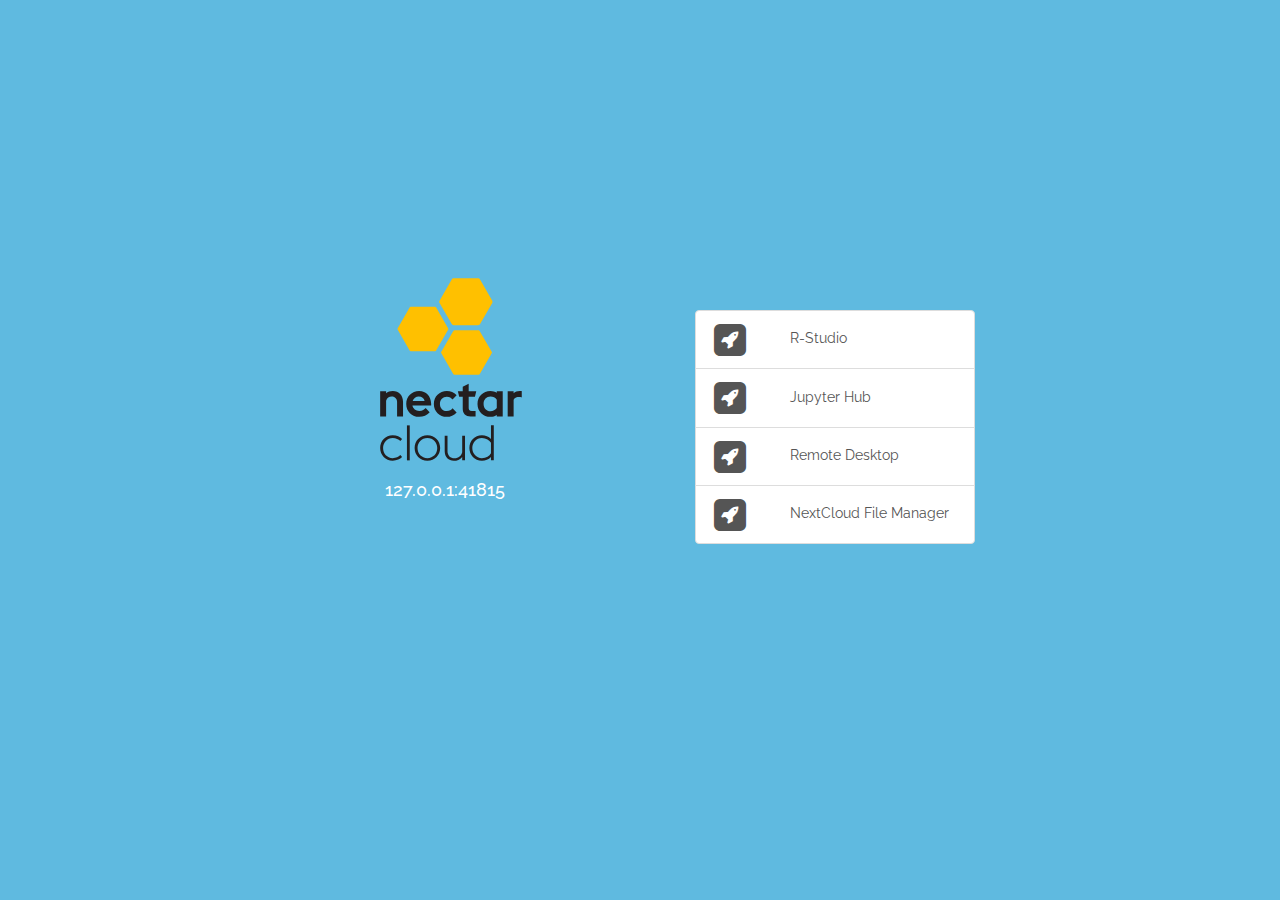
<file: shibble/templates/index.html>
<html>
<head>
<link href="//maxcdn.bootstrapcdn.com/bootstrap/3.2.0/css/bootstrap.min.css" rel="stylesheet">
<link href="//maxcdn.bootstrapcdn.com/font-awesome/4.7.0/css/font-awesome.min.css" rel="stylesheet">
<script src="//code.jquery.com/jquery-1.11.0.min.js"></script>
<script src="//netdna.bootstrapcdn.com/bootstrap/3.1.1/js/bootstrap.min.js"></script>
<link href='//fonts.googleapis.com/css?family=Raleway' rel='stylesheet' type='text/css'>
<style type="text/css">
body {
  background-color: #5fbae0;
  font-family: 'Raleway', sans-serif;
}

#host {
  color: white;
}

.main-logo {
  width: 200px;
}

.resbaz-logo {
  width: 40px;
}

.list-label {
  margin-left: 15%;
}

.list-group, .well {
  width: 20em;
}

.top-spacer {
  height: 30%;
}

.well {
  background-color: white;
}

</style>
<script type="text/javascript">
$(function() {
  var isIP = /^\d+\./.test(window.location.host);
  if (isIP) {
    $('#host').text(window.location.host);
  } else {
    var host = window.location.host.replace(/\..*$/, "");
    var domain = window.location.host.replace(/^[^\.]+\./, "");
    $('#host').text(host);
    $('#parent-link').attr('href', window.location.protocol+"//"+domain+"/");
  }
});
</script>
</head>
<body>

<div class="container">
<div class="row hidden-xs top-spacer">
  
</div>
<div class="row">
<div class="col-sm-offset-2 col-sm-4">

<a id="parent-link" href="#">
  <img class="main-logo center-block" src="[data-uri]"/></a>
<h4 id="host" class="text-center"></h4>

</div>  

<div class="col-sm-4">

<br class="hidden-xs"/>
<br class="hidden-xs"/>

<!-- Common tools -->
<div class="list-group center-block">
  <a class="list-group-item" href="/rstudio/" target="_blank">
    <span class="fa-stack fa-lg">
      <i class="fa fa-square fa-stack-2x"></i>
      <i class="fa fa-rocket fa-stack-1x fa-inverse"></i>
    </span>
    <span class="list-label">
      R-Studio
    </span>
  </a>

  <a class="list-group-item" href="/jupyterhub/" target="_blank">
    <span class="fa-stack fa-lg">
      <i class="fa fa-square fa-stack-2x"></i>
      <i class="fa fa-rocket fa-stack-1x fa-inverse"></i>
    </span>
    <span class="list-label">
      Jupyter Hub
    </span>
  </a>

  <a class="list-group-item" href="/guacamole/" target="_blank">
    <span class="fa-stack fa-lg">
      <i class="fa fa-square fa-stack-2x"></i>
      <i class="fa fa-rocket fa-stack-1x fa-inverse"></i>
    </span>
    <span class="list-label">
      Remote Desktop
    </span>
  </a>

  <a class="list-group-item" href="/nextcloud/" target="_blank">
    <span class="fa-stack fa-lg">
      <i class="fa fa-square fa-stack-2x"></i>
      <i class="fa fa-rocket fa-stack-1x fa-inverse"></i>
    </span>
    <span class="list-label">
      NextCloud File Manager
    </span>
  </a>


</div>

</div>
</div>
</div>

</body>
</html>
</file>
